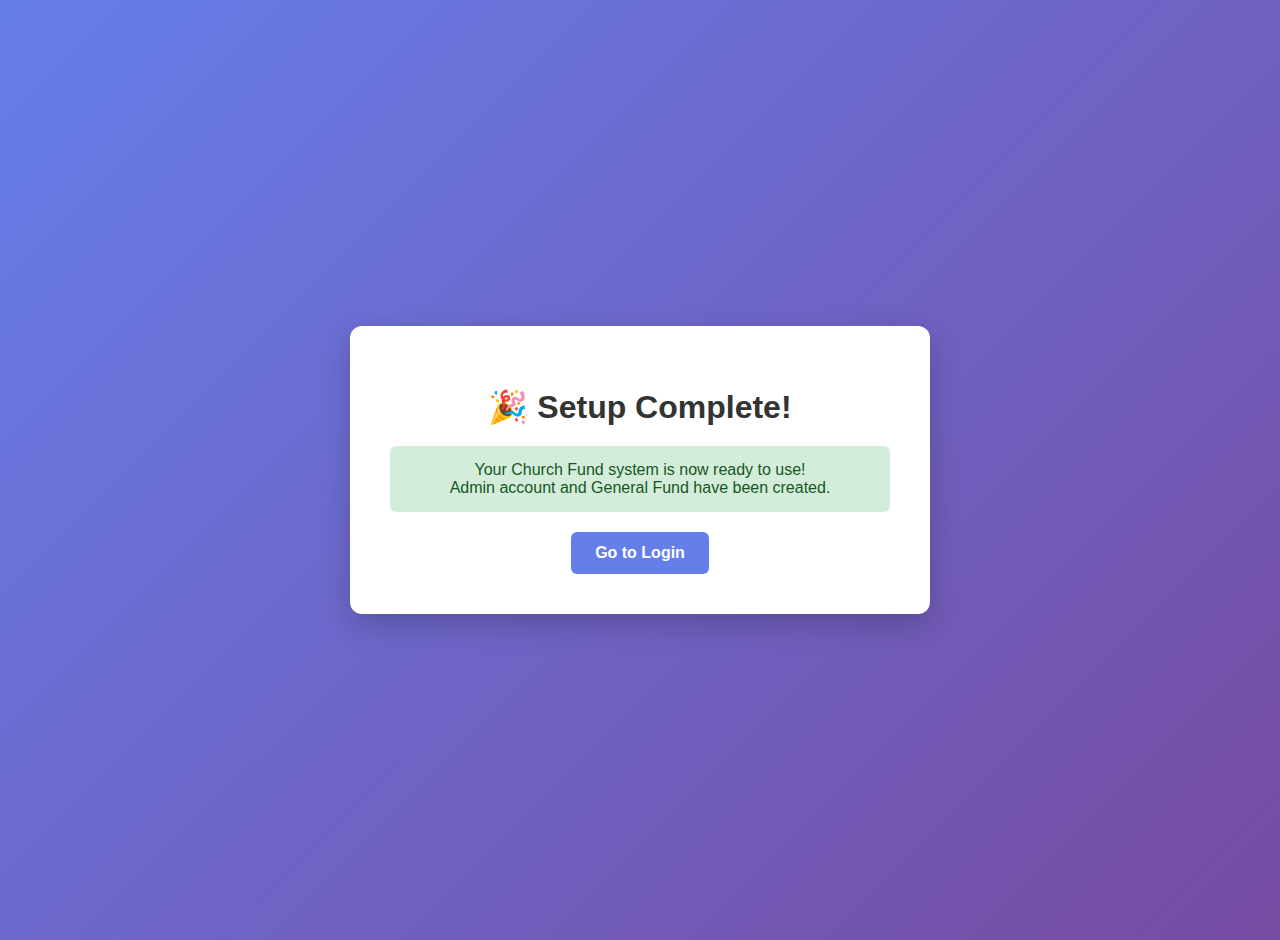
<file: templates/setup_complete.html>
<!DOCTYPE html>
<html lang="en">
<head>
    <meta charset="UTF-8">
    <meta name="viewport" content="width=device-width, initial-scale=1.0">
    <title>Setup Complete</title>
    <style>
        body {
            font-family: Arial, sans-serif;
            background: linear-gradient(135deg, #667eea 0%, #764ba2 100%);
            margin: 0;
            padding: 20px;
            min-height: 100vh;
            display: flex;
            align-items: center;
            justify-content: center;
        }
        .container {
            background: white;
            padding: 40px;
            border-radius: 12px;
            box-shadow: 0 10px 30px rgba(0,0,0,0.2);
            max-width: 500px;
            width: 100%;
            text-align: center;
        }
        h1 {
            color: #333;
            margin-bottom: 20px;
        }
        .success {
            background: #d4edda;
            color: #155724;
            padding: 15px;
            border-radius: 6px;
            margin-bottom: 20px;
        }
        .btn {
            display: inline-block;
            padding: 12px 24px;
            background: #667eea;
            color: white;
            text-decoration: none;
            border-radius: 6px;
            font-weight: bold;
            transition: background 0.3s;
        }
        .btn:hover {
            background: #5a6fd8;
        }
    </style>
</head>
<body>
    <div class="container">
        <h1>🎉 Setup Complete!</h1>
        <div class="success">
            Your Church Fund system is now ready to use!<br>
            Admin account and General Fund have been created.
        </div>
        <a href="{% url 'login' %}" class="btn">Go to Login</a>
    </div>
</body>
</html>
</file>
